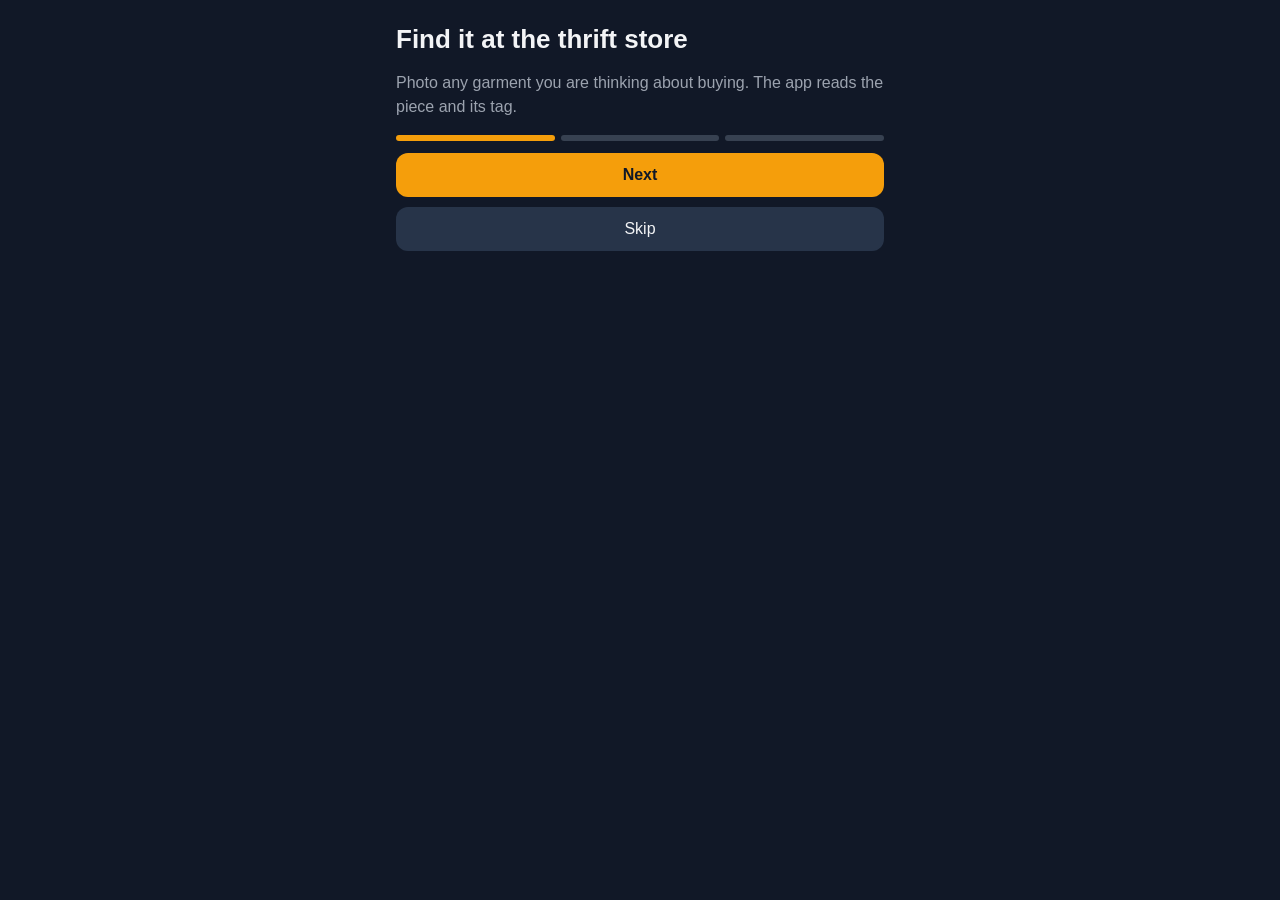
<file: index.html>
<!doctype html>
<html lang="en">
<head>
<meta charset="UTF-8" />
<meta name="viewport" content="width=device-width, initial-scale=1.0, viewport-fit=cover" />
<title>Vintage Identifier — Thrift Scanner</title>
<meta name="description" content="Vintage clothing identifier and thrift scanner: photo a garment and its tag, get its era, identity, and a resale range. For thrift store, estate sale, and flea market resellers." />
<meta name="keywords" content="vintage clothing identifier, thrift scanner, vintage tag identifier, thrift store scanner, vintage shirt value" />
  <script type="module" crossorigin src="./assets/index-DD68iedZ.js"></script>
  <link rel="stylesheet" crossorigin href="./assets/index-CXv-eHrx.css">
</head>
<body>
<div id="app"></div>
</body>
</html>
</file>
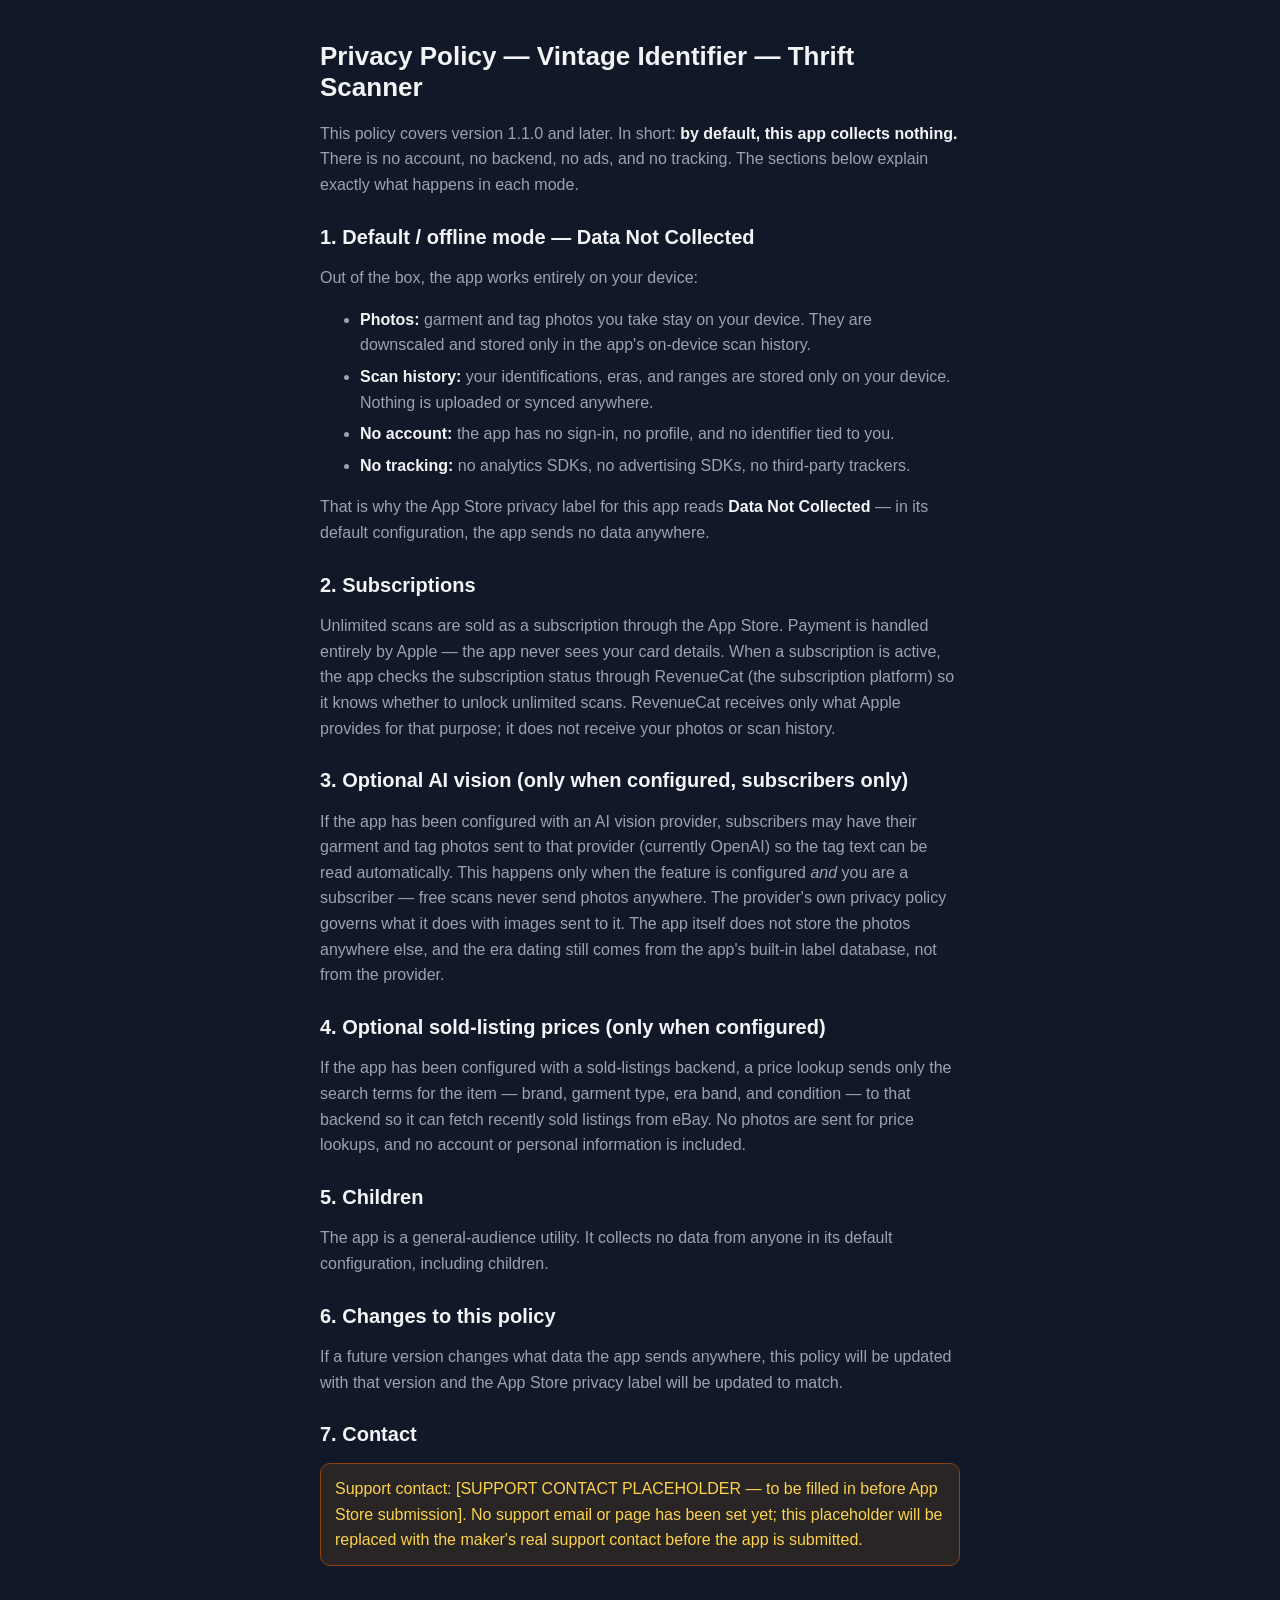
<file: privacy.html>
<!doctype html>
<html lang="en">
<head>
<meta charset="UTF-8" />
<meta name="viewport" content="width=device-width, initial-scale=1.0" />
<title>Privacy Policy — Vintage Identifier — Thrift Scanner</title>
<style>
  body { margin:0; background:#111827; color:#f3f4f6; font-family:-apple-system,BlinkMacSystemFont,'Segoe UI',Roboto,Helvetica,Arial,sans-serif; }
  main { max-width:640px; margin:0 auto; padding:24px 20px 48px; }
  h1 { font-size:26px; }
  h2 { font-size:20px; margin-top:28px; }
  p, li { color:#9ca3af; line-height:1.6; }
  li { margin:6px 0; }
  strong { color:#f3f4f6; }
  a { color:#fbbf24; }
  .note { background:#292524; border:1px solid #92400e; border-radius:10px; padding:12px 14px; color:#fcd34d; }
</style>
</head>
<body>
<main>
<h1>Privacy Policy — Vintage Identifier — Thrift Scanner</h1>
<p>This policy covers version 1.1.0 and later. In short: <strong>by default, this app collects nothing.</strong> There is no account, no backend, no ads, and no tracking. The sections below explain exactly what happens in each mode.</p>

<h2>1. Default / offline mode — Data Not Collected</h2>
<p>Out of the box, the app works entirely on your device:</p>
<ul>
  <li><strong>Photos:</strong> garment and tag photos you take stay on your device. They are downscaled and stored only in the app's on-device scan history.</li>
  <li><strong>Scan history:</strong> your identifications, eras, and ranges are stored only on your device. Nothing is uploaded or synced anywhere.</li>
  <li><strong>No account:</strong> the app has no sign-in, no profile, and no identifier tied to you.</li>
  <li><strong>No tracking:</strong> no analytics SDKs, no advertising SDKs, no third-party trackers.</li>
</ul>
<p>That is why the App Store privacy label for this app reads <strong>Data Not Collected</strong> — in its default configuration, the app sends no data anywhere.</p>

<h2>2. Subscriptions</h2>
<p>Unlimited scans are sold as a subscription through the App Store. Payment is handled entirely by Apple — the app never sees your card details. When a subscription is active, the app checks the subscription status through RevenueCat (the subscription platform) so it knows whether to unlock unlimited scans. RevenueCat receives only what Apple provides for that purpose; it does not receive your photos or scan history.</p>

<h2>3. Optional AI vision (only when configured, subscribers only)</h2>
<p>If the app has been configured with an AI vision provider, subscribers may have their garment and tag photos sent to that provider (currently OpenAI) so the tag text can be read automatically. This happens only when the feature is configured <em>and</em> you are a subscriber — free scans never send photos anywhere. The provider's own privacy policy governs what it does with images sent to it. The app itself does not store the photos anywhere else, and the era dating still comes from the app's built-in label database, not from the provider.</p>

<h2>4. Optional sold-listing prices (only when configured)</h2>
<p>If the app has been configured with a sold-listings backend, a price lookup sends only the search terms for the item — brand, garment type, era band, and condition — to that backend so it can fetch recently sold listings from eBay. No photos are sent for price lookups, and no account or personal information is included.</p>

<h2>5. Children</h2>
<p>The app is a general-audience utility. It collects no data from anyone in its default configuration, including children.</p>

<h2>6. Changes to this policy</h2>
<p>If a future version changes what data the app sends anywhere, this policy will be updated with that version and the App Store privacy label will be updated to match.</p>

<h2>7. Contact</h2>
<p class="note">Support contact: [SUPPORT CONTACT PLACEHOLDER — to be filled in before App Store submission]. No support email or page has been set yet; this placeholder will be replaced with the maker's real support contact before the app is submitted.</p>
</main>
</body>
</html>
</file>
<file: assets/index-CXv-eHrx.css>
:root{--bg:#111827;--card:#1f2937;--card2:#273449;--text:#f3f4f6;--muted:#9ca3af;--accent:#f59e0b;--accent2:#fbbf24;--green:#34d399;--red:#f87171;--radius:14px}*{box-sizing:border-box}body{margin:0;background:var(--bg);color:var(--text);font-family:-apple-system,BlinkMacSystemFont,Segoe UI,Roboto,Helvetica,Arial,sans-serif}#app{max-width:520px;margin:0 auto;padding:16px 16px 40px;min-height:100vh}h1{font-size:26px;margin:8px 0 4px}h2{font-size:20px;margin:16px 0 8px}p{color:var(--muted);line-height:1.5}button{font-size:16px;border:0;border-radius:12px;padding:13px 18px;cursor:pointer}.btn-primary{background:var(--accent);color:#111827;font-weight:700;width:100%}.btn-secondary{background:var(--card2);color:var(--text);width:100%;margin-top:10px}.btn-small{background:var(--card2);color:var(--text);padding:9px 12px;font-size:14px}.card{background:var(--card);border-radius:var(--radius);padding:16px;margin:12px 0}.muted{color:var(--muted);font-size:14px}.small{font-size:13px}.topbar{display:flex;justify-content:space-between;align-items:center}.topbar h1{font-size:20px}.badge{background:#374151;border-radius:999px;padding:5px 11px;font-size:13px}.badge.pro{background:#064e3b;color:var(--green)}.photo-box{position:relative;border:2px dashed #4b5563;border-radius:var(--radius);min-height:150px;display:flex;align-items:center;justify-content:center;overflow:hidden;margin:10px 0;cursor:pointer}.photo-input{position:absolute;inset:0;width:100%;height:100%;opacity:0;cursor:pointer}.chip-row{display:flex;flex-wrap:wrap;gap:8px}.chip{background:#111827;color:var(--text);border:2px solid #4b5563;border-radius:999px;padding:10px 16px;font-size:15px;font-weight:600;width:auto}.chip.selected{border-color:var(--accent);background:#292524;color:var(--accent2)}.photo-box img{width:100%;display:block}.photo-box span{color:var(--muted);padding:20px;text-align:center}label{display:block;margin:12px 0 4px;font-weight:600;font-size:14px}select,input[type=text],textarea{width:100%;background:#111827;color:var(--text);border:1px solid #4b5563;border-radius:10px;padding:11px;font-size:16px}textarea{min-height:70px}.check-grid{display:grid;gap:8px}.check-item{background:#111827;border:1px solid #374151;border-radius:10px;padding:10px 12px;font-size:14px;display:flex;gap:10px;align-items:flex-start}.check-item input{margin-top:2px}.range{font-size:38px;font-weight:800;color:var(--accent2);margin:6px 0}.era{font-size:24px;font-weight:700}.verdict{font-size:22px;font-weight:800;line-height:1.3}.link-btn{display:block;background:var(--card2);color:var(--text);border-radius:12px;padding:13px 18px;text-align:center;text-decoration:none;font-size:16px;font-weight:600;margin-top:10px}.evidence li{color:var(--muted);margin:6px 0;line-height:1.45}.hist-item{display:flex;gap:12px;align-items:center}.hist-item img{width:56px;height:56px;object-fit:cover;border-radius:10px;background:#374151}.pay-card{border:2px solid #4b5563;border-radius:var(--radius);padding:16px;margin:10px 0;cursor:pointer}.pay-card.selected{border-color:var(--accent);background:#292524}.notice{background:#292524;border:1px solid #92400e;border-radius:10px;padding:10px 12px;font-size:13px;color:#fcd34d}.err{background:#450a0a;border:1px solid #7f1d1d;color:#fca5a5;border-radius:10px;padding:10px 12px;font-size:14px}.steps{display:flex;gap:6px;margin:12px 0}.dot{flex:1;height:6px;border-radius:3px;background:#374151}.dot.on{background:var(--accent)}.footer{text-align:center;color:var(--muted);font-size:12px;margin-top:24px}a{color:var(--accent2)}.src-badge{display:inline-block;border-radius:999px;padding:4px 10px;font-size:13px;font-weight:700;margin:6px 0 2px}.src-comp{background:#064e3b;color:#34d399}.src-guide{background:#374151;color:#9ca3af}
</file>
